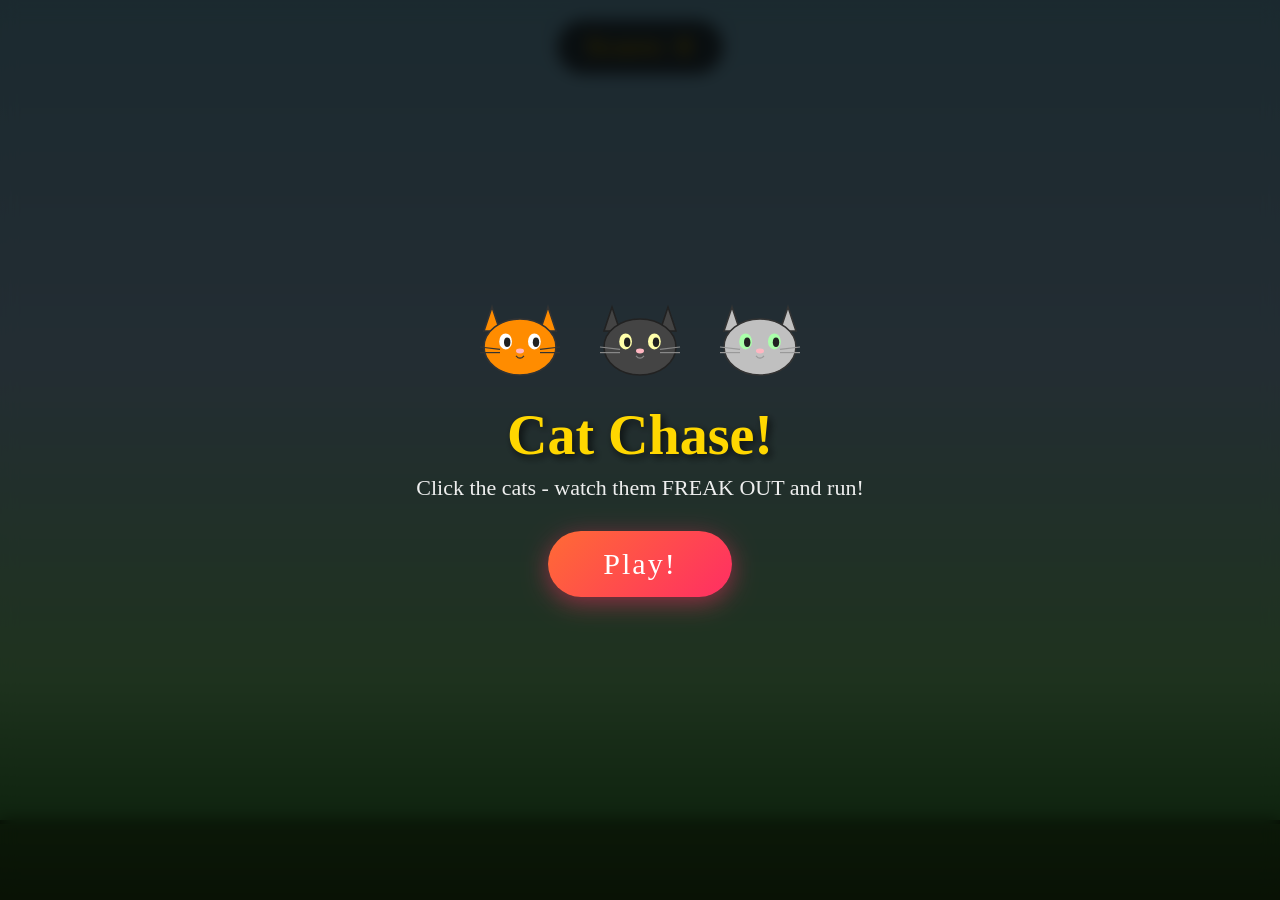
<file: cat-game/index.html>
<!DOCTYPE html>
<html lang="en">
<head>
<meta charset="UTF-8">
<meta name="viewport" content="width=device-width, initial-scale=1.0">
<title>Cat Chase! - Tom & Jerry Style</title>
<link rel="stylesheet" href="style.css">
</head>
<body>

<div id="intro">
  <div class="cats-preview">
    <svg class="preview-cat" viewBox="0 0 120 100" width="100" height="80">
      <polygon points="15,35 25,5 35,35" fill="#FF8C00" stroke="#333" stroke-width="2"/>
      <polygon points="85,35 95,5 105,35" fill="#FF8C00" stroke="#333" stroke-width="2"/>
      <ellipse cx="60" cy="55" rx="45" ry="35" fill="#FF8C00" stroke="#333" stroke-width="2"/>
      <ellipse cx="42" cy="48" rx="8" ry="10" fill="white"/>
      <ellipse cx="78" cy="48" rx="8" ry="10" fill="white"/>
      <ellipse cx="44" cy="49" rx="4" ry="6" fill="#222"/>
      <ellipse cx="80" cy="49" rx="4" ry="6" fill="#222"/>
      <ellipse cx="60" cy="60" rx="5" ry="3" fill="#FFB6C1"/>
      <line x1="10" y1="55" x2="35" y2="58" stroke="#333" stroke-width="1.5"/>
      <line x1="10" y1="62" x2="35" y2="62" stroke="#333" stroke-width="1.5"/>
      <line x1="85" y1="58" x2="110" y2="55" stroke="#333" stroke-width="1.5"/>
      <line x1="85" y1="62" x2="110" y2="62" stroke="#333" stroke-width="1.5"/>
      <path d="M55,66 Q60,72 65,66" stroke="#333" stroke-width="1.5" fill="none"/>
    </svg>
    <svg class="preview-cat" viewBox="0 0 120 100" width="100" height="80">
      <polygon points="15,35 25,5 35,35" fill="#444" stroke="#222" stroke-width="2"/>
      <polygon points="85,35 95,5 105,35" fill="#444" stroke="#222" stroke-width="2"/>
      <ellipse cx="60" cy="55" rx="45" ry="35" fill="#444" stroke="#222" stroke-width="2"/>
      <ellipse cx="42" cy="48" rx="8" ry="10" fill="#FFFFAA"/>
      <ellipse cx="78" cy="48" rx="8" ry="10" fill="#FFFFAA"/>
      <ellipse cx="44" cy="49" rx="4" ry="6" fill="#222"/>
      <ellipse cx="80" cy="49" rx="4" ry="6" fill="#222"/>
      <ellipse cx="60" cy="60" rx="5" ry="3" fill="#FFB6C1"/>
      <line x1="10" y1="55" x2="35" y2="58" stroke="#888" stroke-width="1.5"/>
      <line x1="10" y1="62" x2="35" y2="62" stroke="#888" stroke-width="1.5"/>
      <line x1="85" y1="58" x2="110" y2="55" stroke="#888" stroke-width="1.5"/>
      <line x1="85" y1="62" x2="110" y2="62" stroke="#888" stroke-width="1.5"/>
      <path d="M55,66 Q60,72 65,66" stroke="#888" stroke-width="1.5" fill="none"/>
    </svg>
    <svg class="preview-cat" viewBox="0 0 120 100" width="100" height="80">
      <polygon points="15,35 25,5 35,35" fill="#C0C0C0" stroke="#333" stroke-width="2"/>
      <polygon points="85,35 95,5 105,35" fill="#C0C0C0" stroke="#333" stroke-width="2"/>
      <ellipse cx="60" cy="55" rx="45" ry="35" fill="#C0C0C0" stroke="#333" stroke-width="2"/>
      <ellipse cx="42" cy="48" rx="8" ry="10" fill="#AAFFAA"/>
      <ellipse cx="78" cy="48" rx="8" ry="10" fill="#AAFFAA"/>
      <ellipse cx="44" cy="49" rx="4" ry="6" fill="#222"/>
      <ellipse cx="80" cy="49" rx="4" ry="6" fill="#222"/>
      <ellipse cx="60" cy="60" rx="5" ry="3" fill="#FFB6C1"/>
      <line x1="10" y1="55" x2="35" y2="58" stroke="#999" stroke-width="1.5"/>
      <line x1="10" y1="62" x2="35" y2="62" stroke="#999" stroke-width="1.5"/>
      <line x1="85" y1="58" x2="110" y2="55" stroke="#999" stroke-width="1.5"/>
      <line x1="85" y1="62" x2="110" y2="62" stroke="#999" stroke-width="1.5"/>
      <path d="M55,66 Q60,72 65,66" stroke="#999" stroke-width="1.5" fill="none"/>
    </svg>
  </div>
  <h1>Cat Chase!</h1>
  <p>Click the cats - watch them FREAK OUT and run!</p>
  <button onclick="startGame()">Play!</button>
</div>

<div id="game-area">
  <div id="score-board">Score: <span id="score">0</span></div>
  <div id="ground"></div>
</div>

<script src="audio.js"></script>
<script src="cats.js"></script>
<script src="game.js"></script>
</body>
</html>
</file>
<file: cat-game/style.css>
* { margin: 0; padding: 0; box-sizing: border-box; }

body {
  overflow: hidden;
  background: linear-gradient(180deg, #87CEEB 0%, #B0E0FF 40%, #98FB98 75%, #228B22 100%);
  height: 100vh;
  width: 100vw;
  cursor: pointer;
  font-family: 'Comic Sans MS', 'Chalkboard SE', cursive;
  user-select: none;
}

#game-area {
  position: relative;
  width: 100vw;
  height: 100vh;
  overflow: hidden;
}

/* ---- Ground ---- */
#ground {
  position: absolute;
  bottom: 0;
  width: 100%;
  height: 80px;
  background: linear-gradient(0deg, #2d5a1b, #3a7a2a);
  border-top: 4px solid #1a3d10;
}

/* ---- Clouds ---- */
.cloud {
  position: absolute;
  background: white;
  border-radius: 50px;
  opacity: 0.8;
  animation: drift linear infinite;
}
@keyframes drift {
  from { transform: translateX(-200px); }
  to { transform: translateX(calc(100vw + 200px)); }
}

/* ---- Score Board ---- */
#score-board {
  position: fixed;
  top: 20px;
  left: 50%;
  transform: translateX(-50%);
  background: rgba(0,0,0,0.65);
  color: #FFD700;
  padding: 12px 30px;
  border-radius: 50px;
  font-size: 26px;
  font-weight: bold;
  z-index: 100;
  text-shadow: 2px 2px 4px rgba(0,0,0,0.5);
  backdrop-filter: blur(5px);
  letter-spacing: 2px;
}

/* ==== CAT ==== */
.cat-container {
  position: absolute;
  z-index: 10;
  cursor: pointer;
  filter: drop-shadow(3px 5px 4px rgba(0,0,0,0.35));
  transition: filter 0.15s;
}
.cat-container:hover {
  filter: drop-shadow(3px 5px 8px rgba(0,0,0,0.5)) brightness(1.1);
}

/* Idle: gentle breathing + tail sway */
.cat-container.idle {
  animation: catBreathe 2s ease-in-out infinite;
}
.cat-container.idle .cat-tail {
  animation: tailSway 1.2s ease-in-out infinite alternate;
  transform-origin: bottom left;
}
@keyframes catBreathe {
  0%, 100% { transform: translateY(0) scaleY(1); }
  50% { transform: translateY(-3px) scaleY(1.03); }
}
@keyframes tailSway {
  0% { transform: rotate(-15deg); }
  100% { transform: rotate(15deg); }
}

/* Prowl: sneaky walk */
.cat-container.prowl {
  animation: prowlWalk 0.4s ease-in-out infinite alternate;
}
.cat-container.prowl .cat-legs {
  animation: legWalk 0.25s linear infinite;
}
@keyframes prowlWalk {
  0% { transform: translateY(0) rotate(-1deg); }
  100% { transform: translateY(-4px) rotate(1deg); }
}
@keyframes legWalk {
  0% { transform: skewX(0deg); }
  25% { transform: skewX(8deg); }
  50% { transform: skewX(0deg); }
  75% { transform: skewX(-8deg); }
  100% { transform: skewX(0deg); }
}

/* Sitting: gentle breathing, slow tail */
.cat-container.sitting {
  animation: catSit 3s ease-in-out infinite;
}
.cat-container.sitting .cat-tail {
  animation: tailSlowSway 2.5s ease-in-out infinite alternate;
  transform-origin: bottom left;
}
@keyframes catSit {
  0%, 100% { transform: translateY(0) scaleY(1); }
  50% { transform: translateY(-2px) scaleY(1.02); }
}
@keyframes tailSlowSway {
  0% { transform: rotate(-8deg); }
  100% { transform: rotate(8deg); }
}

/* Grooming: head dips down rhythmically */
.cat-container.grooming {
  animation: groomBob 1.2s ease-in-out infinite;
}
.cat-container.grooming .cat-head {
  animation: groomLick 1.2s ease-in-out infinite;
}
.cat-container.grooming .cat-tail {
  animation: tailSlowSway 2s ease-in-out infinite alternate;
  transform-origin: bottom left;
}
@keyframes groomBob {
  0%, 100% { transform: translateY(0); }
  40% { transform: translateY(2px); }
  60% { transform: translateY(2px); }
}
@keyframes groomLick {
  0%, 100% { transform: rotate(0deg) translateY(0); }
  30% { transform: rotate(8deg) translateY(4px); }
  70% { transform: rotate(8deg) translateY(4px); }
}

/* Blinking */
.cat-container.blinking .cat-eyes {
  animation: blink 0.3s ease-in-out;
}
@keyframes blink {
  0%, 100% { transform: scaleY(1); }
  50% { transform: scaleY(0.05); }
}

/* Hissing - arched back, body puffs up */
.cat-container.hissing {
  animation: hissArch 0.8s ease-out;
}
@keyframes hissArch {
  0% { transform: translateY(0) scale(1); }
  20% { transform: translateY(-8px) scale(1.08, 1.15); }
  50% { transform: translateY(-5px) scale(1.06, 1.12); }
  100% { transform: translateY(0) scale(1); }
}

/* Startled by nearby cat getting clicked */
.cat-container.startled {
  animation: startleJolt 0.6s ease-out;
}
.cat-container.startled .cat-tail {
  animation: tailPuff 0.6s ease-out;
  transform-origin: bottom left;
}
@keyframes startleJolt {
  0% { transform: translateY(0) scale(1); }
  15% { transform: translateY(-15px) scale(1.1); }
  40% { transform: translateY(-10px) scale(1.05); }
  100% { transform: translateY(0) scale(1); }
}
@keyframes tailPuff {
  0% { transform: rotate(0deg); }
  20% { transform: rotate(-40deg); }
  100% { transform: rotate(0deg); }
}

/* Scared Jump - classic Tom & Jerry startle */
.cat-container.scared {
  animation: tomScaredJump 0.5s cubic-bezier(0.2, 0, 0.2, 1) forwards;
}
@keyframes tomScaredJump {
  0% {
    transform: translateY(0) scale(1, 1) rotate(0deg);
  }
  8% {
    /* Squash down first - anticipation */
    transform: translateY(10px) scale(1.3, 0.6) rotate(0deg);
  }
  25% {
    /* LAUNCH UP - stretch tall */
    transform: translateY(-180px) scale(0.7, 1.5) rotate(-10deg);
  }
  35% {
    transform: translateY(-200px) scale(0.85, 1.2) rotate(8deg);
  }
  50% {
    transform: translateY(-170px) scale(1.1, 0.9) rotate(-5deg);
  }
  65% {
    transform: translateY(-185px) scale(0.9, 1.1) rotate(3deg);
  }
  80% {
    transform: translateY(-160px) scale(1, 1) rotate(-2deg);
  }
  100% {
    transform: translateY(-150px) scale(1, 1) rotate(0deg);
  }
}

/* Fur puffed out (scared) - the SVG body scales up */
.cat-container.scared .cat-body {
  animation: furPuff 0.3s ease-out forwards;
}
@keyframes furPuff {
  0% { transform: scale(1); }
  30% { transform: scale(1.25); }
  100% { transform: scale(1.15); }
}

/* Eyes go wide when scared */
.cat-container.scared .cat-eye-pupil {
  animation: eyesWide 0.2s ease-out forwards;
}
@keyframes eyesWide {
  0% { r: 4; }
  100% { r: 2; }
}

/* Tom & Jerry cartoon RUN - spinning legs, stretched body */
.cat-container.run-right {
  animation: cartoonRunRight 1s cubic-bezier(0.1, 0, 0.3, 1) forwards;
}
.cat-container.run-left {
  animation: cartoonRunLeft 1s cubic-bezier(0.1, 0, 0.3, 1) forwards;
}

@keyframes cartoonRunRight {
  0% {
    transform: translateX(0) translateY(-150px) scaleX(-1) scale(1);
    opacity: 1;
  }
  5% {
    /* Squash before sprint */
    transform: translateX(0) translateY(-140px) scaleX(-1) scale(1.3, 0.7);
    opacity: 1;
  }
  15% {
    /* ZOOM stretch */
    transform: translateX(80px) translateY(-120px) scaleX(-1) scale(0.6, 1.4);
    opacity: 1;
  }
  30% {
    transform: translateX(200px) translateY(-80px) scaleX(-1) scale(1.1, 0.9);
    opacity: 1;
  }
  50% {
    transform: translateX(450px) translateY(-40px) scaleX(-1) scale(0.8, 1.2);
    opacity: 0.9;
  }
  70% {
    transform: translateX(750px) translateY(-10px) scaleX(-1) scale(1);
    opacity: 0.6;
  }
  100% {
    transform: translateX(1200px) translateY(0) scaleX(-1) scale(0.7);
    opacity: 0;
  }
}

@keyframes cartoonRunLeft {
  0% {
    transform: translateX(0) translateY(-150px) scaleX(1) scale(1);
    opacity: 1;
  }
  5% {
    transform: translateX(0) translateY(-140px) scaleX(1) scale(1.3, 0.7);
    opacity: 1;
  }
  15% {
    transform: translateX(-80px) translateY(-120px) scaleX(1) scale(0.6, 1.4);
    opacity: 1;
  }
  30% {
    transform: translateX(-200px) translateY(-80px) scaleX(1) scale(1.1, 0.9);
    opacity: 1;
  }
  50% {
    transform: translateX(-450px) translateY(-40px) scaleX(1) scale(0.8, 1.2);
    opacity: 0.9;
  }
  70% {
    transform: translateX(-750px) translateY(-10px) scaleX(1) scale(1);
    opacity: 0.6;
  }
  100% {
    transform: translateX(-1200px) translateY(0) scaleX(1) scale(0.7);
    opacity: 0;
  }
}

/* Spinning legs during run */
.cat-container.run-right .cat-legs,
.cat-container.run-left .cat-legs {
  animation: legSpin 0.08s linear infinite;
}
@keyframes legSpin {
  0% { transform: rotate(0deg); }
  100% { transform: rotate(360deg); }
}

/* Tail stiff during run */
.cat-container.run-right .cat-tail,
.cat-container.run-left .cat-tail {
  animation: tailStiff 0.05s linear infinite alternate;
}
@keyframes tailStiff {
  0% { transform: rotate(30deg); }
  100% { transform: rotate(45deg); }
}

/* ==== EFFECTS ==== */

/* Dust poof */
.dust-cloud {
  position: absolute;
  pointer-events: none;
  z-index: 5;
  opacity: 0;
  animation: dustBurst 0.7s ease-out forwards;
}
@keyframes dustBurst {
  0% { opacity: 0.9; transform: scale(0.3); }
  40% { opacity: 0.7; transform: scale(1.2); }
  100% { opacity: 0; transform: scale(2) translateY(-30px); }
}

/* Exclamation / stars */
.exclaim {
  position: absolute;
  pointer-events: none;
  font-size: 32px;
  font-weight: bold;
  color: #FF0000;
  z-index: 15;
  text-shadow: 2px 2px 3px rgba(0,0,0,0.4);
  animation: exclaimPop 0.6s ease-out forwards;
}
@keyframes exclaimPop {
  0% { opacity: 1; transform: scale(0.2) translateY(0); }
  30% { opacity: 1; transform: scale(1.5) translateY(-30px); }
  60% { opacity: 1; transform: scale(1.2) translateY(-50px); }
  100% { opacity: 0; transform: scale(0.8) translateY(-80px); }
}

/* Speed lines */
.speed-line {
  position: absolute;
  pointer-events: none;
  height: 3px;
  border-radius: 3px;
  z-index: 4;
  animation: speedStretch 0.5s ease-out forwards;
}
@keyframes speedStretch {
  0% { opacity: 0.8; width: 40px; }
  100% { opacity: 0; width: 160px; }
}

/* Combo text */
.combo-text {
  position: fixed;
  left: 50%;
  top: 35%;
  transform: translate(-50%, -50%);
  font-size: 56px;
  font-weight: bold;
  color: #FF2E63;
  text-shadow: 3px 3px 6px rgba(0,0,0,0.4), -1px -1px 0 #FFD700;
  z-index: 50;
  pointer-events: none;
  animation: comboAnim 1s ease-out forwards;
}
@keyframes comboAnim {
  0% { opacity: 1; transform: translate(-50%, -50%) scale(0.3) rotate(-10deg); }
  30% { opacity: 1; transform: translate(-50%, -50%) scale(1.4) rotate(5deg); }
  60% { opacity: 1; transform: translate(-50%, -55%) scale(1.1) rotate(-2deg); }
  100% { opacity: 0; transform: translate(-50%, -80%) scale(0.9) rotate(0deg); }
}

/* Scratch marks on click */
.scratch-mark {
  position: absolute;
  pointer-events: none;
  z-index: 12;
  animation: scratchFade 0.4s ease-out forwards;
}
@keyframes scratchFade {
  0% { opacity: 0.9; transform: scale(0.5); }
  40% { opacity: 1; transform: scale(1.2); }
  100% { opacity: 0; transform: scale(1); }
}

/* ==== INTRO ==== */
#intro {
  position: fixed;
  inset: 0;
  background: rgba(0,0,0,0.8);
  display: flex;
  flex-direction: column;
  align-items: center;
  justify-content: center;
  z-index: 1000;
  backdrop-filter: blur(8px);
}
#intro h1 {
  font-size: 56px;
  color: #FFD700;
  text-shadow: 3px 3px 8px rgba(0,0,0,0.7);
  margin-bottom: 8px;
}
#intro p {
  font-size: 22px;
  color: #eee;
  margin-bottom: 30px;
}
#intro button {
  font-family: inherit;
  font-size: 30px;
  padding: 16px 55px;
  border: none;
  border-radius: 50px;
  background: linear-gradient(135deg, #FF6B35, #FF2E63);
  color: #fff;
  cursor: pointer;
  box-shadow: 0 6px 25px rgba(255,46,99,0.5);
  transition: transform 0.2s, box-shadow 0.2s;
  letter-spacing: 2px;
}
#intro button:hover {
  transform: scale(1.1);
  box-shadow: 0 8px 30px rgba(255,46,99,0.7);
}
.cats-preview {
  display: flex;
  gap: 20px;
  margin-bottom: 20px;
  animation: previewBounce 1.2s ease-in-out infinite alternate;
}
@keyframes previewBounce {
  from { transform: translateY(0); }
  to { transform: translateY(-20px); }
}
</file>
